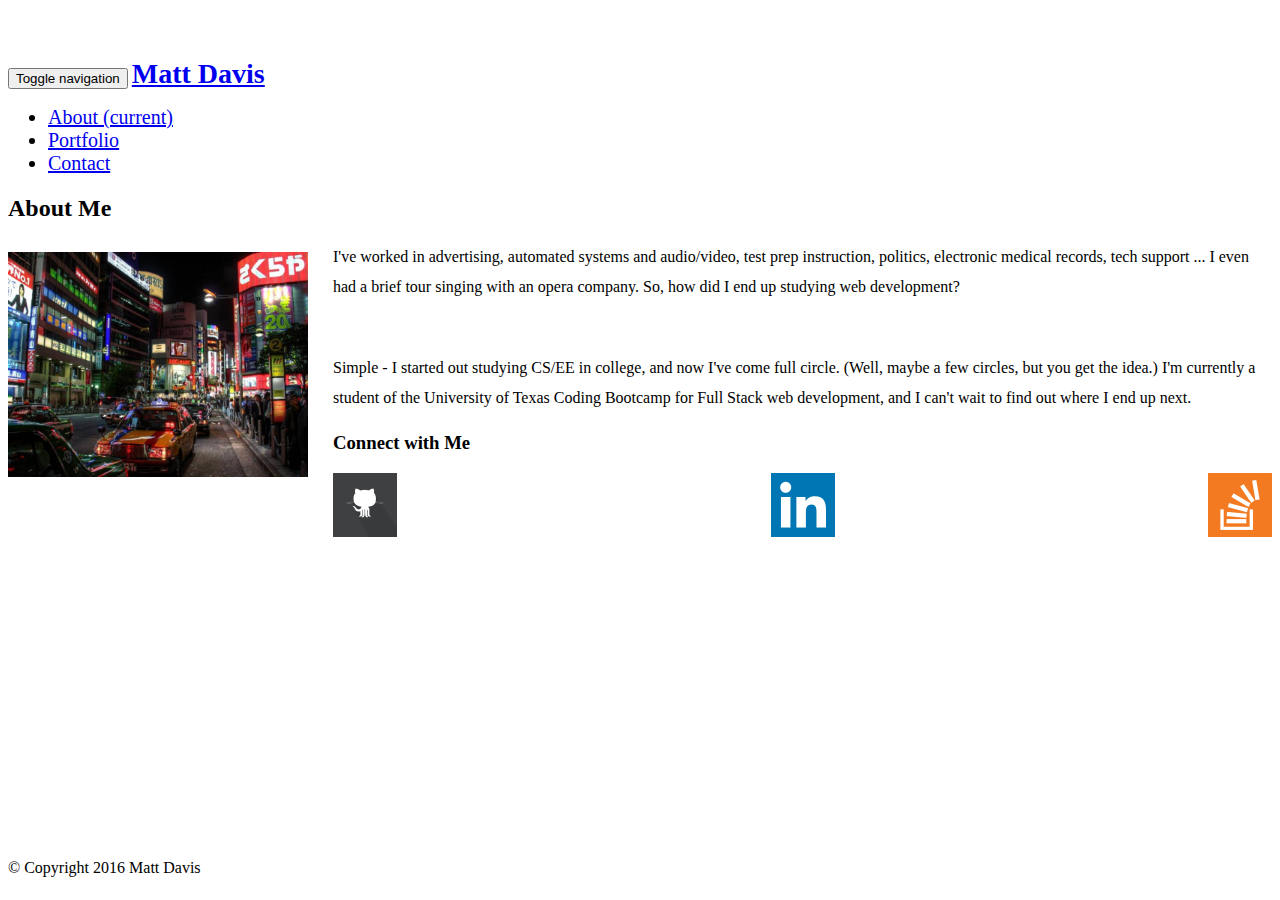
<file: index.html>
<!DOCTYPE html>
<html lang="en">
<head>
	<meta charset="utf-8">
	<meta http-equiv="x-ua-compatible" content="ie=edge">
	<meta name="viewport" content="width=device-width, initial-scale=1">

	<meta name="description" content="Portfolio website for aspiring web developer Matt Davis">
	
	<link rel="stylesheet" type="text/css" href="https://bootswatch.com/superhero/bootstrap.min.css">
	<link rel="stylesheet" type="text/css" href="assets/css/bootstrap_override.css">

	<title>Portfolio: Matt Davis</title>
</head>
<body>
	<nav id="nav" class="navbar navbar-default navbar-fixed-top">
		<div class="container">
			<div class="navbar-header">
				<button type="button" class="navbar-toggle collapsed" data-toggle="collapse" data-target="#bs-example-navbar-collapse-1">
					<span class="sr-only">Toggle navigation</span>
					<span class="icon-bar"></span>
					<span class="icon-bar"></span>
					<span class="icon-bar"></span>
				</button>
				<a class="navbar-brand" href="#">Matt Davis</a>
			</div>

			<div class="collapse navbar-collapse" id="bs-example-navbar-collapse-1">
				<ul class="nav navbar-nav navbar-right">
					<li class="active"><a href="index.html">About <span class="sr-only">(current)</span></a></li>
					<li><a href="portfolio.html">Portfolio</a></li>
					<li><a href="contact.html">Contact</a></li>
				</ul>
			</div>
		</div>
	</nav>

	<div class="container main">
		<div class="row">
			<section class="col-md-8 fade-in">
				<div class="page-header"><h2>About Me</h2></div>
				<img id="profile_image" src="assets/images/profile.jpg" alt="My Pic">
				<p>I've worked in advertising, automated systems and audio/video, test prep instruction, politics, electronic medical records, tech support ... I even had a brief tour singing with an opera company.  So, how did I end up studying web development?</p>
				<br/>
				<p>Simple - I started out studying CS/EE in college, and now I've come full circle.  (Well, maybe a few circles, but you get the idea.)  I'm currently a student of the University of Texas Coding Bootcamp for Full Stack web development, and I can't wait to find out where I end up next.</p>
			</section>

			<div class="col-md-1"></div>

			<aside class="col-md-3">
				<div class="page-header"><h3>Connect with Me</h3></div>
				<div id="social_image_block">
					<div class="social_image">
						<a href="https://github.com/mattsplats" target="_blank"><img src="assets/images/social_github.png" alt="GitHub"></a>
						<div>GitHub</div>
					</div>
					<div class="social_image">
						<a href="https://www.linkedin.com/in/matt-davis-1a6700125" target="_blank"><img src="assets/images/social_linkedin.png" alt="LinkedIn"></a>
						<div>LinkedIn</div>
					</div>
					<div class="social_image">
						<a href="https://stackexchange.com/users/8879280/m-davis" target="_blank"><img src="assets/images/social_stackoverflow.png" alt="StackOverflow"></a>
						<div>StackOverflow</div>
					</div>
				</div>
			</aside>
		</div>
	</div>

	<footer class="footer">
		<div class="containter">
			<p class="text-center text-muted">&copy; Copyright 2016 Matt Davis</p>
		</div>
	</footer>

	<script src="https://code.jquery.com/jquery-1.10.2.min.js"></script>
	<script src="https://bootswatch.com/bower_components/bootstrap/dist/js/bootstrap.min.js"></script>
	<script src="https://bootswatch.com/assets/js/custom.js"></script>
</body>
</html>
</file>
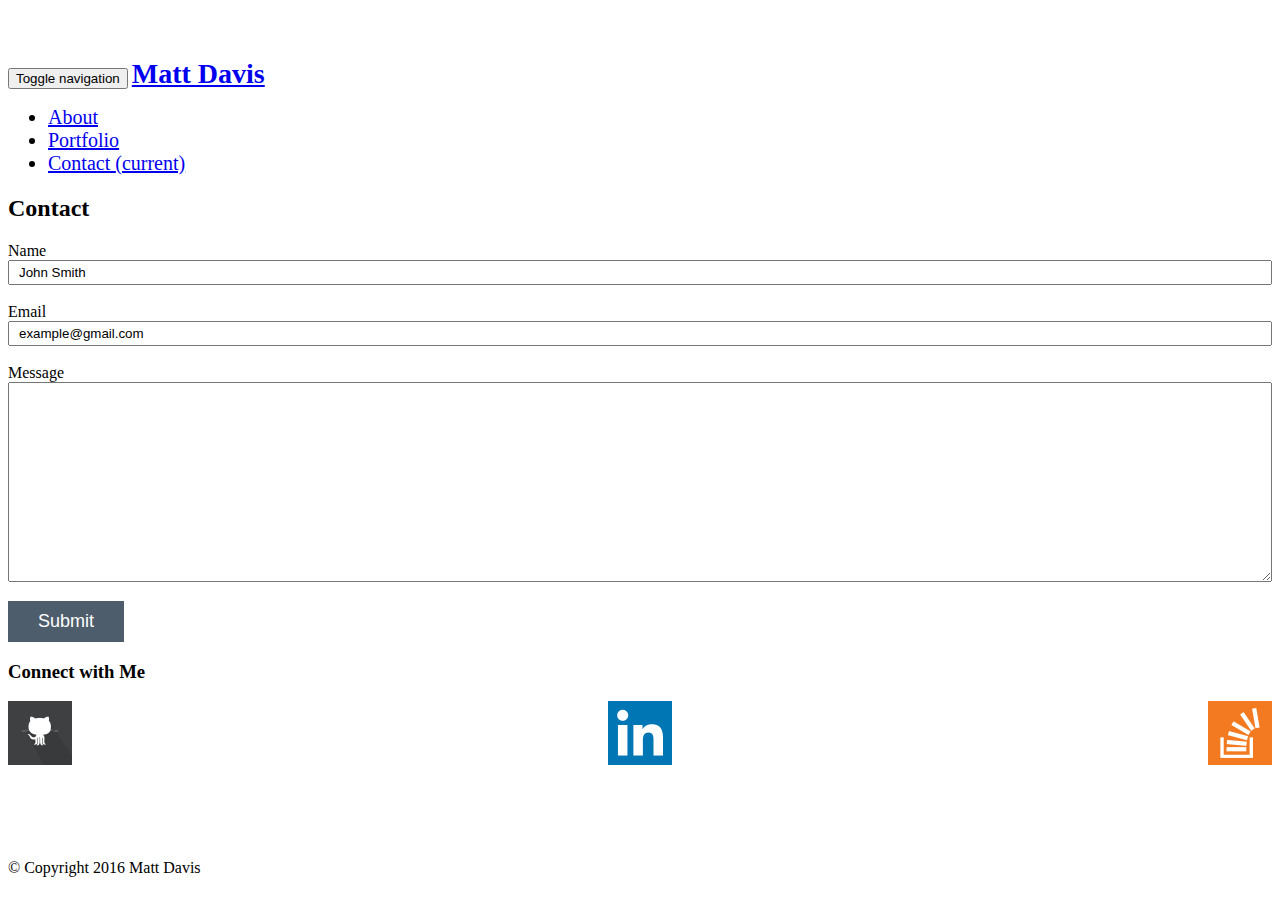
<file: contact.html>
<!DOCTYPE html>
<html lang="en">
<head>
	<meta charset="utf-8">
	<meta http-equiv="x-ua-compatible" content="ie=edge">
	<meta name="viewport" content="width=device-width, initial-scale=1">

	<meta name="description" content="Portfolio website for aspiring web developer Matt Davis">

	<link rel="stylesheet" type="text/css" href="https://bootswatch.com/superhero/bootstrap.min.css">
	<link rel="stylesheet" type="text/css" href="assets/css/bootstrap_override.css">

	<title>Portfolio: Matt Davis</title>
</head>
<body>
	<nav class="navbar navbar-default navbar-fixed-top">
		<div class="container">
			<div class="navbar-header">
				<button type="button" class="navbar-toggle collapsed" data-toggle="collapse" data-target="#bs-example-navbar-collapse-1">
					<span class="sr-only">Toggle navigation</span>
					<span class="icon-bar"></span>
					<span class="icon-bar"></span>
					<span class="icon-bar"></span>
				</button>
				<a class="navbar-brand" href="#">Matt Davis</a>
			</div>

			<div class="collapse navbar-collapse" id="bs-example-navbar-collapse-1">
				<ul class="nav navbar-nav navbar-right">
					<li><a href="index.html">About</a></li>
					<li><a href="portfolio.html">Portfolio</a></li>
					<li class="active"><a href="contact.html">Contact <span class="sr-only">(current)</span></a></li>
				</ul>
			</div>
		</div>
	</nav>

	<div class="container main">
		<div class="row">
			<section class="col-md-8 fade-in">
				<div class="page-header"><h2>Contact</h2></div>
				<form>
					<label>Name</label><br/>
					<input class="text-muted" type="text" name="name" value="John Smith"><br/><br/>

					<label>Email</label><br/>
					<input class="text-muted" type="email" name="email" value="example@gmail.com"><br/><br/>

					<label>Message</label><br/>
					<textarea class="text-muted" name="message"></textarea><br/>

					<div id="submit_button" class="move-in-left"><input type="submit" value="Submit"></div>
				</form>
			</section>

			<div class="col-md-1"></div>

			<aside class="col-md-3">
				<div class="page-header"><h3>Connect with Me</h3></div>
				<div id="social_image_block">
					<div class="social_image">
						<a href="https://github.com/mattsplats" target="_blank"><img src="assets/images/social_github.png" alt="GitHub"></a>
						<div>GitHub</div>
					</div>
					<div class="social_image">
						<a href="https://www.linkedin.com/in/matt-davis-1a6700125" target="_blank"><img src="assets/images/social_linkedin.png" alt="LinkedIn"></a>
						<div>LinkedIn</div>
					</div>
					<div class="social_image">
						<a href="https://stackexchange.com/users/8879280/m-davis" target="_blank"><img src="assets/images/social_stackoverflow.png" alt="StackOverflow"></a>
						<div>StackOverflow</div>
					</div>
				</div>
			</aside>
		</div>
	</div>

	<footer class="footer">
		<div class="containter">
			<p class="text-center text-muted">&copy; Copyright 2016 Matt Davis</p>
		</div>
	</footer>

	<script src="https://code.jquery.com/jquery-1.10.2.min.js"></script>
	<script src="https://bootswatch.com/bower_components/bootstrap/dist/js/bootstrap.min.js"></script>
	<script src="https://bootswatch.com/assets/js/custom.js"></script>
</body>
</html>
</file>
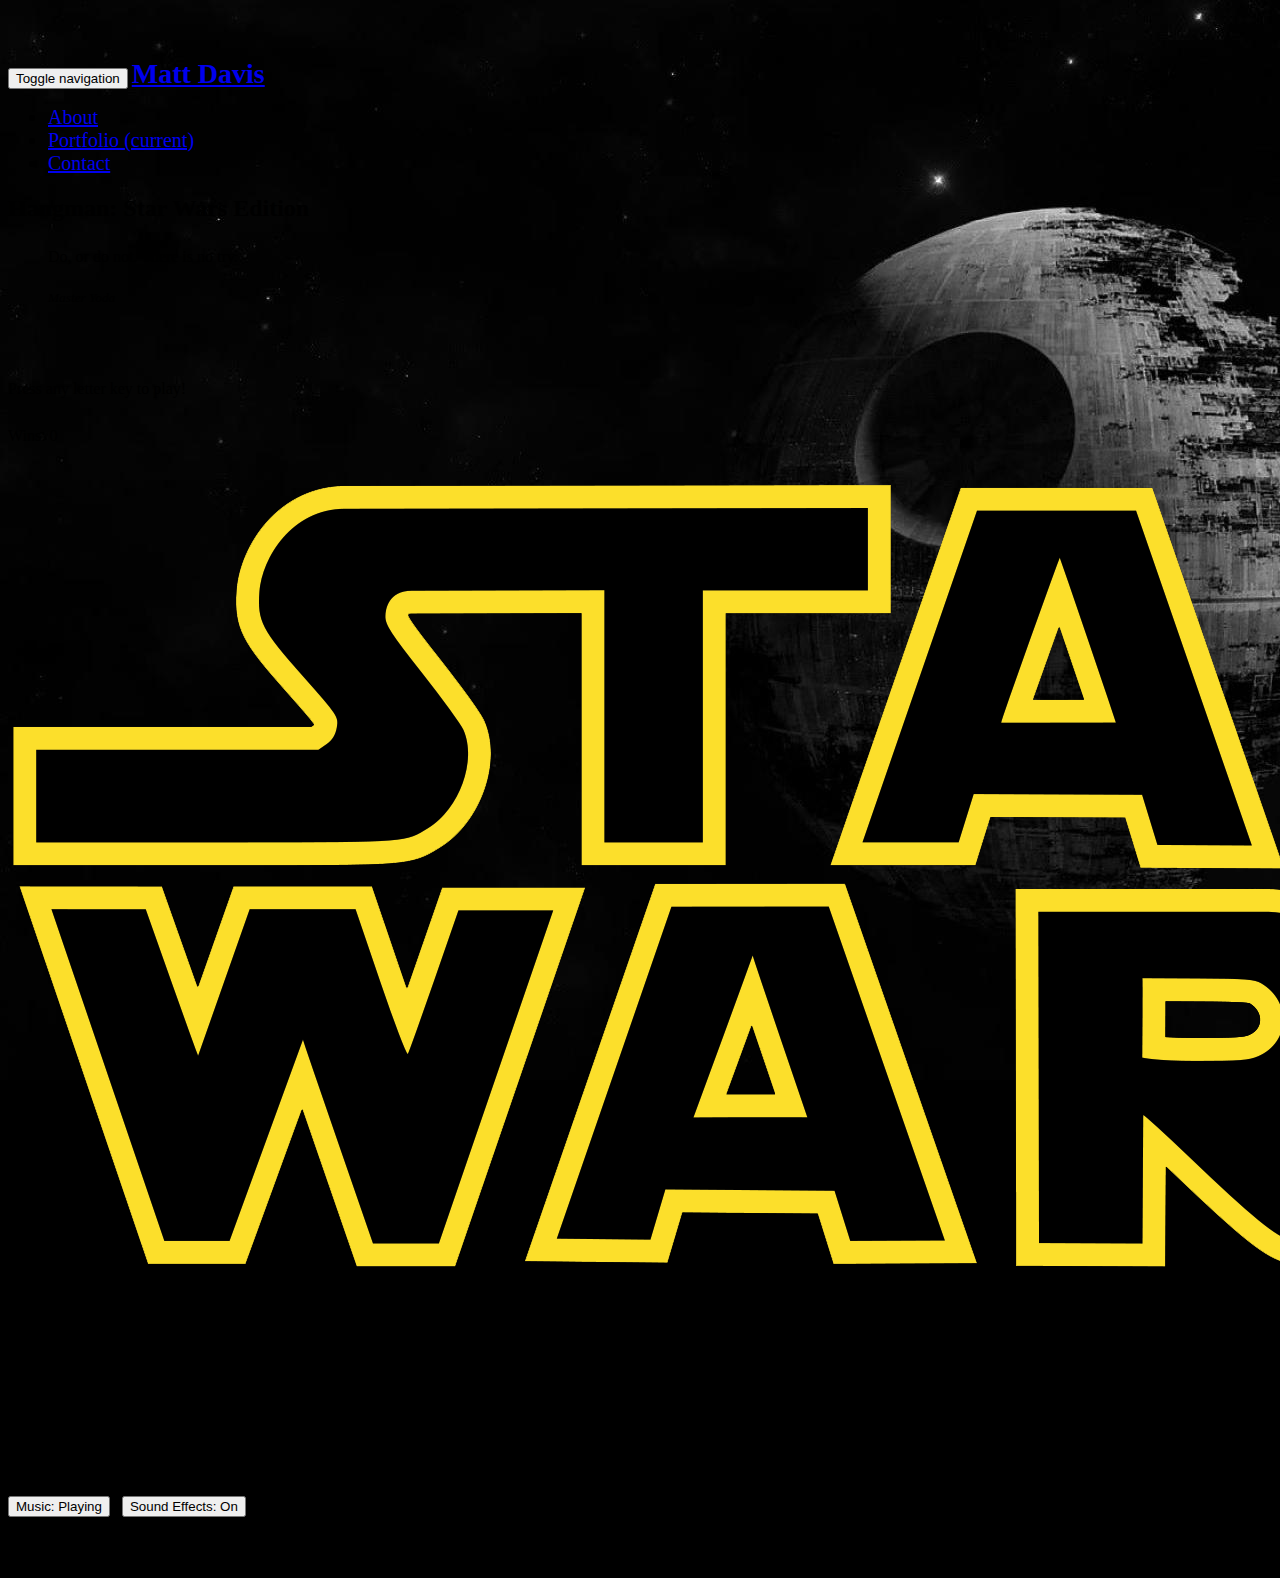
<file: hangman.html>
<!DOCTYPE html>
<html lang="en">
<head>
	<meta charset="utf-8">
	<meta http-equiv="x-ua-compatible" content="ie=edge">
	<meta name="viewport" content="width=device-width, initial-scale=1">

	<meta name="description" content="Hangman: Star Wars Edition!">

	<link href='https://fonts.googleapis.com/css?family=Inconsolata' rel='stylesheet' type='text/css'>
	<link rel="stylesheet" type="text/css" href="https://bootswatch.com/superhero/bootstrap.min.css">
	<link rel="stylesheet" type="text/css" href="assets/css/bootstrap_override.css">
	<link rel="stylesheet" type="text/css" href="assets/css/hangman.css">

	<title>Portfolio: Hangman Game</title>
</head>
<body>
	<nav class="navbar navbar-default navbar-fixed-top">
		<div class="container">
			<div class="navbar-header">
				<button type="button" class="navbar-toggle collapsed" data-toggle="collapse" data-target="#bs-example-navbar-collapse-1">
					<span class="sr-only">Toggle navigation</span>
					<span class="icon-bar"></span>
					<span class="icon-bar"></span>
					<span class="icon-bar"></span>
				</button>
				<a class="navbar-brand" href="#">Matt Davis</a>
			</div>

			<div class="collapse navbar-collapse" id="bs-example-navbar-collapse-1">
				<ul class="nav navbar-nav navbar-right">
					<li><a href="about.html">About</a></li>
					<li class="active"><a href="portfolio.html">Portfolio <span class="sr-only">(current)</span></a></li>
					<li><a href="contact.html">Contact</a></li>
				</ul>
			</div>
		</div>
	</nav>

	<div class="container main">
		<div class="row fade-in">
			<section class="col-md-12">
				<div class="page-header"><h2>Hangman: Star Wars Edition</h2></div>

				<blockquote>
					<p>Do, or do not.  There is no try.</p>
					<small class="text-muted"><cite title="Source Title">Master Yoda</cite></small>
				</blockquote>
				
				<div><br/><br/><div>
			</section>
		</div>

		<div class="row fade-in bottom-margin">
			<section class="col-md-12 text-center">
				<p>Press any letter key to play!</p>
				<p>Wins: <span id="winCount">0</span></p>
			</section>
		</div>

		<div class="row fade-in min-height bottom-margin">
			<section class="col-md-5">
				<div class="bottom-margin"><img id="currentImage" class="img-responsive center-block fade-in" src="assets/images/hangman/logo.png"></div>
			</section>

			<section class="col-md-7">
				<p class="text-center">Guesses remaining: <span id="guessesRemaining">10</span></p>

				<div class="bottom-margin"></div>

				<div id="wordStatus" class="text-center">LOADING...</div>

				<div class="bottom-margin"></div>
				
				<div id="lettersGuessed" class="text-center">&nbsp;</div>
			</section>
		</div>

		<div class="row fade-in bottom-margin">
			<section class="col-md-12 text-center">
				<div>
					<button id="musicToggle" class="btn btn-default">Music: <span id="musicPlaying">Playing</span></button>&nbsp;&nbsp;
					<button id="sfxToggle" class="btn btn-default">Sound Effects: <span id="sfxOn">On</span></button>
				</div>
			</section>
		</div>
	</div>

	<footer class="footer">
		<div class="containter">
			<p class="text-center text-muted">&copy; Copyright 2016 Matt Davis</p>
		</div>
	</footer>

	<audio id="music" src="assets/music/themesong.mp3" autoplay loop></audio>

	<script src="assets/javascript/tabletop.js"></script>
	<script src="assets/javascript/loaddata.js"></script>

	<script src="https://code.jquery.com/jquery-1.10.2.min.js"></script>
	<script src="https://bootswatch.com/bower_components/bootstrap/dist/js/bootstrap.min.js"></script>
	<script src="https://bootswatch.com/assets/js/custom.js"></script>
	<script src="assets/javascript/hangman.js"></script>
</body>
</html>
</file>
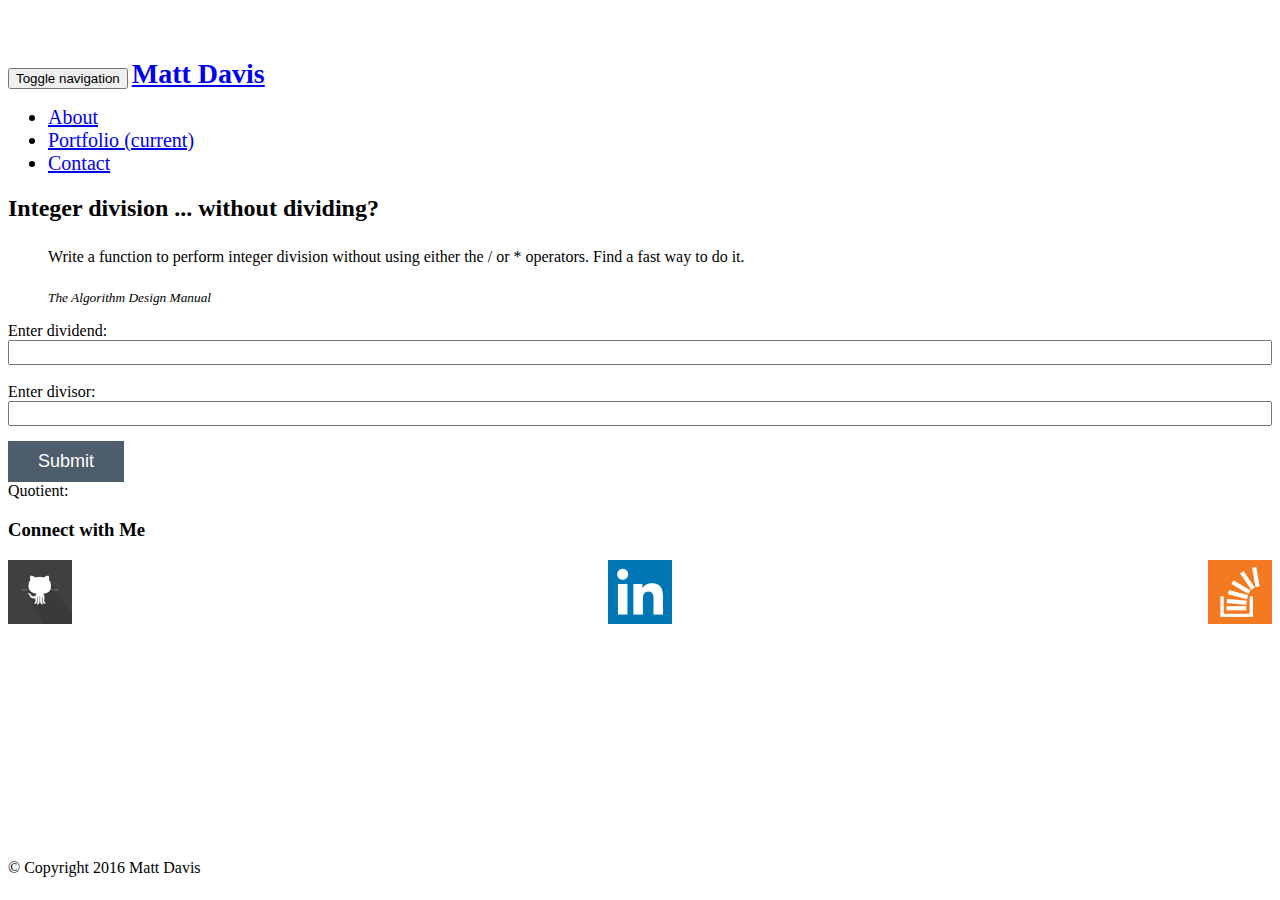
<file: integer_divide.html>
<!DOCTYPE html>
<html lang="en">
<head>
	<meta charset="utf-8">
	<meta http-equiv="x-ua-compatible" content="ie=edge">
	<meta name="viewport" content="width=device-width, initial-scale=1">

	<meta name="description" content="Portfolio website for aspiring web developer Matt Davis">

	<link rel="stylesheet" type="text/css" href="https://bootswatch.com/superhero/bootstrap.min.css">
	<link rel="stylesheet" type="text/css" href="assets/css/bootstrap_override.css">

	<title>Portfolio: Matt Davis</title>
</head>
<body>
	<nav class="navbar navbar-default navbar-fixed-top">
		<div class="container">
			<div class="navbar-header">
				<button type="button" class="navbar-toggle collapsed" data-toggle="collapse" data-target="#bs-example-navbar-collapse-1">
					<span class="sr-only">Toggle navigation</span>
					<span class="icon-bar"></span>
					<span class="icon-bar"></span>
					<span class="icon-bar"></span>
				</button>
				<a class="navbar-brand" href="#">Matt Davis</a>
			</div>

			<div class="collapse navbar-collapse" id="bs-example-navbar-collapse-1">
				<ul class="nav navbar-nav navbar-right">
					<li><a href="about.html">About</a></li>
					<li class="active"><a href="portfolio.html">Portfolio <span class="sr-only">(current)</span></a></li>
					<li><a href="contact.html">Contact</a></li>
				</ul>
			</div>
		</div>
	</nav>

	<div class="container main">
		<div class="row">
			<section class="col-md-8 fade-in">
				<div class="page-header"><h2>Integer division ... without dividing?</h2></div>

				<blockquote>
					<p>Write a function to perform integer division without using either the / or * operators. Find a fast way to do it.</p>
					<small class="text-muted"><cite title="Source Title">The Algorithm Design Manual</cite></small>
				</blockquote>

				<form class="well well-lg">
					<label>Enter dividend: </label><br/>
					<input type="text" id="x" value=""><br/></br>

					<label>Enter divisor: </label><br/>
					<input type="text" id="y" value=""><br/>

					<input type="button" id="submit" value="Submit" onclick="myFunction(x, y);"><br/>
				</form>

				<div>Quotient: <span id="output"></span></div>

			</section>

			<div class="col-md-1"></div>

			<aside class="col-md-3">
				<div class="page-header"><h3>Connect with Me</h3></div>
				<div id="social_image_block">
					<div class="social_image">
						<a href="https://github.com/mattsplats" target="_blank"><img src="assets/images/social_github.png" alt="GitHub"></a>
						<div>GitHub</div>
					</div>
					<div class="social_image">
						<a href="https://www.linkedin.com/in/matt-davis-1a6700125" target="_blank"><img src="assets/images/social_linkedin.png" alt="LinkedIn"></a>
						<div>LinkedIn</div>
					</div>
					<div class="social_image">
						<a href="https://stackexchange.com/users/8879280/m-davis" target="_blank"><img src="assets/images/social_stackoverflow.png" alt="StackOverflow"></a>
						<div>StackOverflow</div>
					</div>
				</div>
			</aside>
		</div>
	</div>

	<footer class="footer">
		<div class="containter">
			<p class="text-center text-muted">&copy; Copyright 2016 Matt Davis</p>
		</div>
	</footer>

	<script src="https://code.jquery.com/jquery-1.10.2.min.js"></script>
	<script src="https://bootswatch.com/bower_components/bootstrap/dist/js/bootstrap.min.js"></script>
	<script src="https://bootswatch.com/assets/js/custom.js"></script>
	<script src="assets/javascript/integer_divide.js"></script>
</body>
</html>
</file>
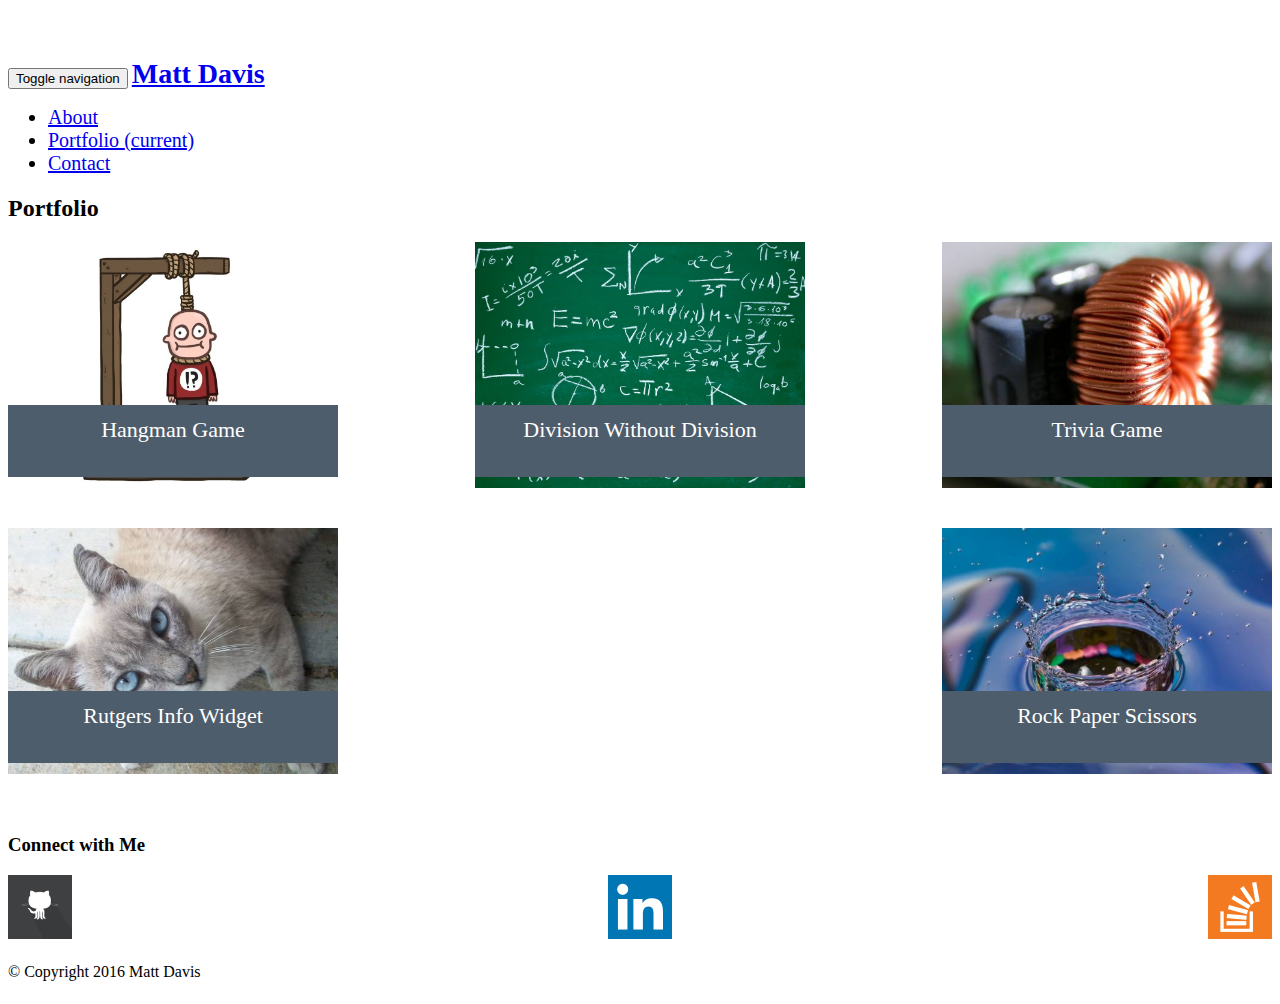
<file: portfolio.html>
<!DOCTYPE html>
<html lang="en">
<head>
	<meta charset="utf-8">
	<meta http-equiv="x-ua-compatible" content="ie=edge">
	<meta name="viewport" content="width=device-width, initial-scale=1">

	<meta name="description" content="Portfolio website for aspiring web developer Matt Davis">

	<link rel="stylesheet" type="text/css" href="https://bootswatch.com/superhero/bootstrap.min.css">
	<link rel="stylesheet" type="text/css" href="assets/css/bootstrap_override.css">

	<title>Portfolio: Matt Davis</title>
</head>
<body>
	<nav class="navbar navbar-default navbar-fixed-top">
		<div class="container">
			<div class="navbar-header">
				<button type="button" class="navbar-toggle collapsed" data-toggle="collapse" data-target="#bs-example-navbar-collapse-1">
					<span class="sr-only">Toggle navigation</span>
					<span class="icon-bar"></span>
					<span class="icon-bar"></span>
					<span class="icon-bar"></span>
				</button>
				<a class="navbar-brand" href="#">Matt Davis</a>
			</div>

			<div class="collapse navbar-collapse" id="bs-example-navbar-collapse-1">
				<ul class="nav navbar-nav navbar-right">
					<li><a href="index.html">About</a></li>
					<li class="active"><a href="portfolio.html">Portfolio <span class="sr-only">(current)</span></a></li>
					<li><a href="contact.html">Contact</a></li>
				</ul>
			</div>
		</div>
	</nav>

	<div class="container main">
		<div class="row">
			<section class="col-md-8 fade-in">
				<div class="page-header"><h2>Portfolio</h2></div>
				<div id="portfolio_pic_block">
					<div class="portfolio_pic">
						<a href="hangman.html"><div class="portfolio_pic_text_block fade-in-later">Hangman Game</div></a>
						<img src="assets/images/hangman.jpg" alt="Hangman Game">
					</div>
					<div class="portfolio_pic">
						<a href="integer_divide.html"><div class="portfolio_pic_text_block fade-in-later">Division Without Division</div></a>
						<img src="assets/images/integer_divide.jpg" alt="Division Without Division">
					</div>
					<div class="portfolio_pic">
						<a href="#"><div class="portfolio_pic_text_block fade-in-later">Trivia Game</div></a>
						<img src="assets/images/portfolio_3.jpg" alt="Trivia Game">
					</div>
					<div class="portfolio_pic">
						<a href="#"><div class="portfolio_pic_text_block fade-in-later">Rutgers Info Widget</div></a>
						<img src="assets/images/portfolio_4.jpg" alt="Rutgers Info Widget">
					</div>
					<div class="portfolio_pic">
						<a href="#"><div class="portfolio_pic_text_block fade-in-later">Rock Paper Scissors</div></a>
						<img src="assets/images/portfolio_5.jpg" alt="Rock Paper Scissors">
					</div>
				</div>
			</section>

			<div class="col-md-1"></div>

			<aside class="col-md-3">
				<div class="page-header"><h3>Connect with Me</h3></div>
				<div id="social_image_block">
					<div class="social_image">
						<a href="https://github.com/mattsplats" target="_blank"><img src="assets/images/social_github.png" alt="GitHub"></a>
						<div>GitHub</div>
					</div>
					<div class="social_image">
						<a href="https://www.linkedin.com/in/matt-davis-1a6700125" target="_blank"><img src="assets/images/social_linkedin.png" alt="LinkedIn"></a>
						<div>LinkedIn</div>
					</div>
					<div class="social_image">
						<a href="https://stackexchange.com/users/8879280/m-davis" target="_blank"><img src="assets/images/social_stackoverflow.png" alt="StackOverflow"></a>
						<div>StackOverflow</div>
					</div>
				</div>
			</aside>
		</div>
	</div>

	<footer class="footer">
		<div class="containter">
			<p class="text-center text-muted">&copy; Copyright 2016 Matt Davis</p>
		</div>
	</footer>

	<script src="https://code.jquery.com/jquery-1.10.2.min.js"></script>
	<script src="https://bootswatch.com/bower_components/bootstrap/dist/js/bootstrap.min.js"></script>
	<script src="https://bootswatch.com/assets/js/custom.js"></script>
</body>
</html>
</file>
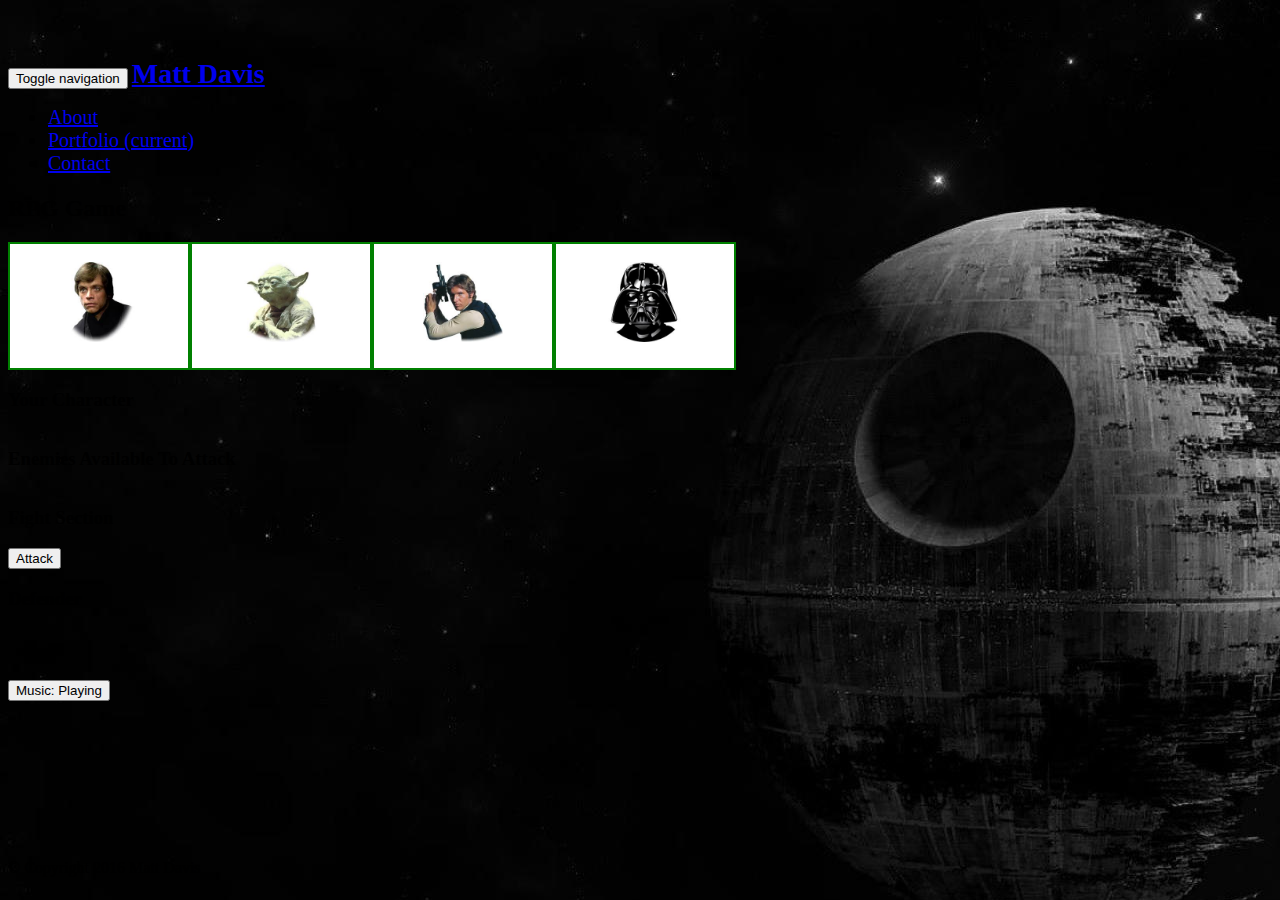
<file: rpg.html>
<!DOCTYPE html>
<html lang="en">
<head>
	<meta charset="utf-8">
	<meta http-equiv="x-ua-compatible" content="ie=edge">
	<meta name="viewport" content="width=device-width, initial-scale=1">

	<meta name="description" content="Hangman: Star Wars Edition!">

	<link href='https://fonts.googleapis.com/css?family=Inconsolata' rel='stylesheet' type='text/css'>
	<link rel="stylesheet" type="text/css" href="https://bootswatch.com/superhero/bootstrap.min.css">
	<link rel="stylesheet" type="text/css" href="assets/css/bootstrap_override.css">
	<link rel="stylesheet" type="text/css" href="assets/css/rpg.css">

	<title>Portfolio: RPG Game</title>
</head>
<body>
	<nav class="navbar navbar-default navbar-fixed-top">
		<div class="container">
			<div class="navbar-header">
				<button type="button" class="navbar-toggle collapsed" data-toggle="collapse" data-target="#bs-example-navbar-collapse-1">
					<span class="sr-only">Toggle navigation</span>
					<span class="icon-bar"></span>
					<span class="icon-bar"></span>
					<span class="icon-bar"></span>
				</button>
				<a class="navbar-brand" href="#">Matt Davis</a>
			</div>

			<div class="collapse navbar-collapse" id="bs-example-navbar-collapse-1">
				<ul class="nav navbar-nav navbar-right">
					<li><a href="about.html">About</a></li>
					<li class="active"><a href="portfolio.html">Portfolio <span class="sr-only">(current)</span></a></li>
					<li><a href="contact.html">Contact</a></li>
				</ul>
			</div>
		</div>
	</nav>

	<div class="container main">
		<div class="row fade-in">
			<section class="col-md-12">
				<div class="page-header"><h2>RPG Game</h2></div>

				<!-- <blockquote>
					<p>Do, or do not.  There is no try.</p>
					<small class="text-muted"><cite title="Source Title">Master Yoda</cite></small>
				</blockquote> -->
			</section>
		</div>

		<div class="row fade-in">
			<section class="col-md-12">
				
				<!-- Choose player from here -->
				<div id="choose_char" class="flex">
					<div id="char_0" class="char-box" value=0>
						<div id="name_0" class="text-center char-text">&nbsp;</div>
						<img class="char-portrait" src="assets/images/rpg/luke.jpg">
						<div id="hp_0" class="text-center char-text">&nbsp;</div>
					</div>
					<div id="char_1" class="char-box" value=1>
						<div id="name_1" class="text-center char-text">&nbsp;</div>
						<img class="char-portrait" src="assets/images/rpg/yoda.jpg">
						<div id="hp_1" class="text-center char-text">&nbsp;</div>
					</div>
					<div id="char_2" class="char-box" value=2>
						<div id="name_2" class="text-center char-text">&nbsp;</div>
						<img class="char-portrait" src="assets/images/rpg/han.jpg">
						<div id="hp_2" class="text-center char-text">&nbsp;</div>
					</div>
					<div id="char_3" class="char-box" value=3>
						<div id="name_3" class="text-center char-text">&nbsp;</div>
						<img class="char-portrait" src="assets/images/rpg/vader.jpg">
						<div id="hp_3" class="text-center char-text">&nbsp;</div>
					</div>
				</div>

				<!-- Shows player character -->
				<div>
					<h3>Your Character</h3>
					<div id="player" class="flex"></div>
				</div>

				<!-- Choose enemy from here -->
				<div>
					<h3>Enemies Available To Attack</h3>
					<div id="enemies" class="flex"></div>
				</div>

				<!-- Attack button -->
				<div>
					<h3>Fight Section</h3>
					<button id="attack" class="btn btn-default">Attack</button>
				</div>

				<!-- Shows defender, battle text, and restart button (plus hidden div for dead enemies) -->
				<div>
					<h3>Defender</h3>
					<div id="defender" class="flex"></div>
					<div id="battle_text"></div>
					<button id="restart" class="btn btn-default">Restart</button>
				</div>
			</section>
		</div>

		<div class="row fade-in top-margin">
			<section class="col-md-12 text-center">
				<div>
					<button id="music_toggle" class="btn btn-default">Music: <span id="music_text">Playing</span></button>
					<!-- &nbsp;&nbsp;
					<button id="sfx_toggle" class="btn btn-default">Sound Effects: <span id="sfx_text">On</span></button> -->
				</div>
			</section>
		</div>
	</div>

	<footer class="footer">
		<div class="containter">
			<p class="text-center text-muted">&copy; Copyright 2016 Matt Davis</p>
		</div>
	</footer>

	<audio id="music" src="assets/music/imperialmarch.mp3" preload="none" loop></audio>

	<script src="https://code.jquery.com/jquery-1.10.2.min.js"></script>
	<script src="assets/javascript/tabletop.js"></script>
	<script src="assets/javascript/loaddata.js"></script>
	<script src="assets/javascript/rpg.js"></script>
	<script src="https://bootswatch.com/bower_components/bootstrap/dist/js/bootstrap.min.js"></script>
	<script src="https://bootswatch.com/assets/js/custom.js"></script>
</body>
</html>
</file>
<file: assets/css/hangman.css>
body {
	background: black url("../images/starwars_background.jpg") no-repeat center top;
}

#wordStatus {
	font-family: "Inconsolata";
	font-size: 2.5em;
	letter-spacing: 18px;
	margin-right: -18px;

}

#lettersGuessed {
	font-family: "Inconsolata";
	font-size: 1.8em;
}

.bottom-margin {
	margin-bottom: 30px;
}

.min-height {
	min-height: 340px;
}

.strikethrough {
	text-decoration: line-through red solid;
}

.btn:focus,.btn:active {
   outline: none !important;
}

/*.fade-in-no-warp {
	animation-name: fade-in-no-warp;
    animation-duration: 1s;
    animation-timing-function: ease-out;
}

@keyframes fade-in-no-warp {
	0%   {opacity: 0;}
	100% {opacity: 1;}
}*/
</file>
<file: assets/css/rpg.css>
body {
	background: black url("../images/starwars_background.jpg") no-repeat center top;
}

.btn:focus,.btn:active {
   outline: none !important;
}

.top-margin {
	margin-top: 30px;
}

.bottom-margin {
	margin-bottom: 30px;
}

.flex {
	display: flex;
	flex-wrap: wrap;
}

.char-box {
	background: white;
	width: 178px;
	border: 2px green solid;
}

.char-box img {
	margin-bottom: 8px;
}

.char-portrait {
	display: block;
	height: 80px;
	margin: 0 auto;
}

.char-text {
	color: black;
}

#restart {
	visibility: hidden;
</file>
